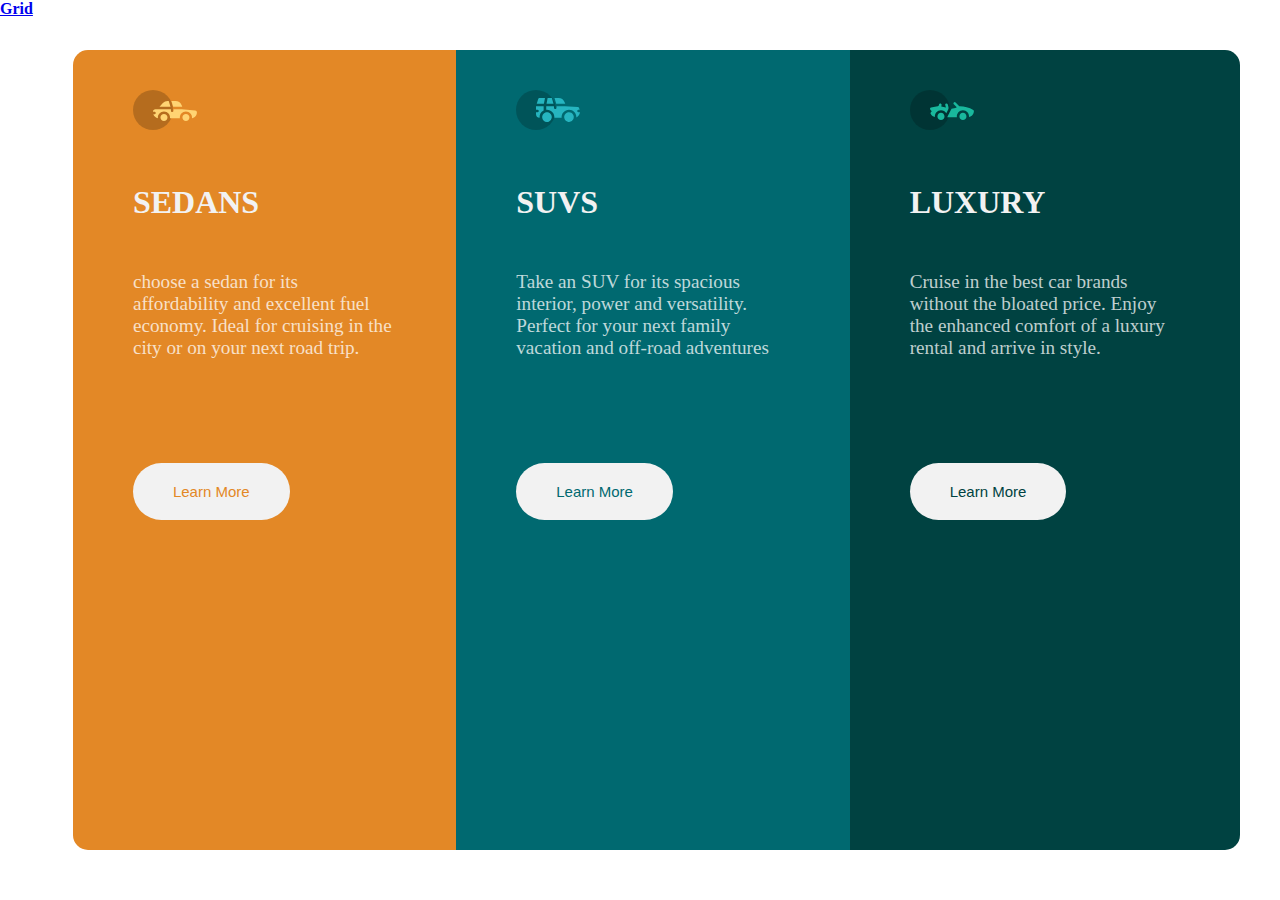
<file: index.html>
<!DOCTYPE html>
<html lang="en">

<head>
    <meta charset="UTF-8">
    <meta http-equiv="X-UA-Compatible" content="IE=edge">
    <meta name="viewport" content="width=device-width, initial-scale=1.0">
    <link rel="shortcut icon" href="./images/favicon-32x32.png" type="image/x-icon">
    <link rel="stylesheet" href="https://fonts.google.com/specimen/Big+Shoulders+Display">
    <link rel="stylesheet" href="https://fonts.google.com/specimen/Lexend+Deca">
    <link rel="stylesheet" href="./css/style.css">
    <title>Flex Box</title>
</head>

<body>
    <a href="./page/grid.html">Grid</a>
    <div class="container-fluid">
        <div class="card first_card">
            <div class="card_img">
                <img src="./images/icon-sedans.svg" alt="">
            </div>
            <div class="card_text">
                <h1>sedans</h1>
                <p>choose a sedan for its affordability and excellent fuel economy. Ideal for cruising in the city or on your next road trip.</p>
            </div>
            <div class="card_btn">
                <button>Learn More</button>
            </div>
        </div>
        <div class="card sec_card">
            <div class="card_img">
                <img src="./images/icon-suvs.svg" alt="">
            </div>
            <div class="card_text">
                <h1>Suvs</h1>
                <p>Take an SUV for its spacious interior, power and versatility. Perfect for your next family vacation and off-road adventures</p>
            </div>
            <div class="card_btn">
                <button class="sec_btn">Learn More</button>
            </div>
        </div>
        <div class="card third_card">
            <div class="card_img">
                <img src="./images/icon-luxury.svg" alt="">
            </div>
            <div class="card_text">
                <h1>Luxury</h1>
                <p>Cruise in the best car brands without the bloated price. Enjoy the enhanced comfort of a luxury rental and arrive in style.</p>
            </div>
            <div class="card_btn">
                <button class="third_btn">Learn More</button>
            </div>
        </div>
    </div>
</body>

</html>
</file>
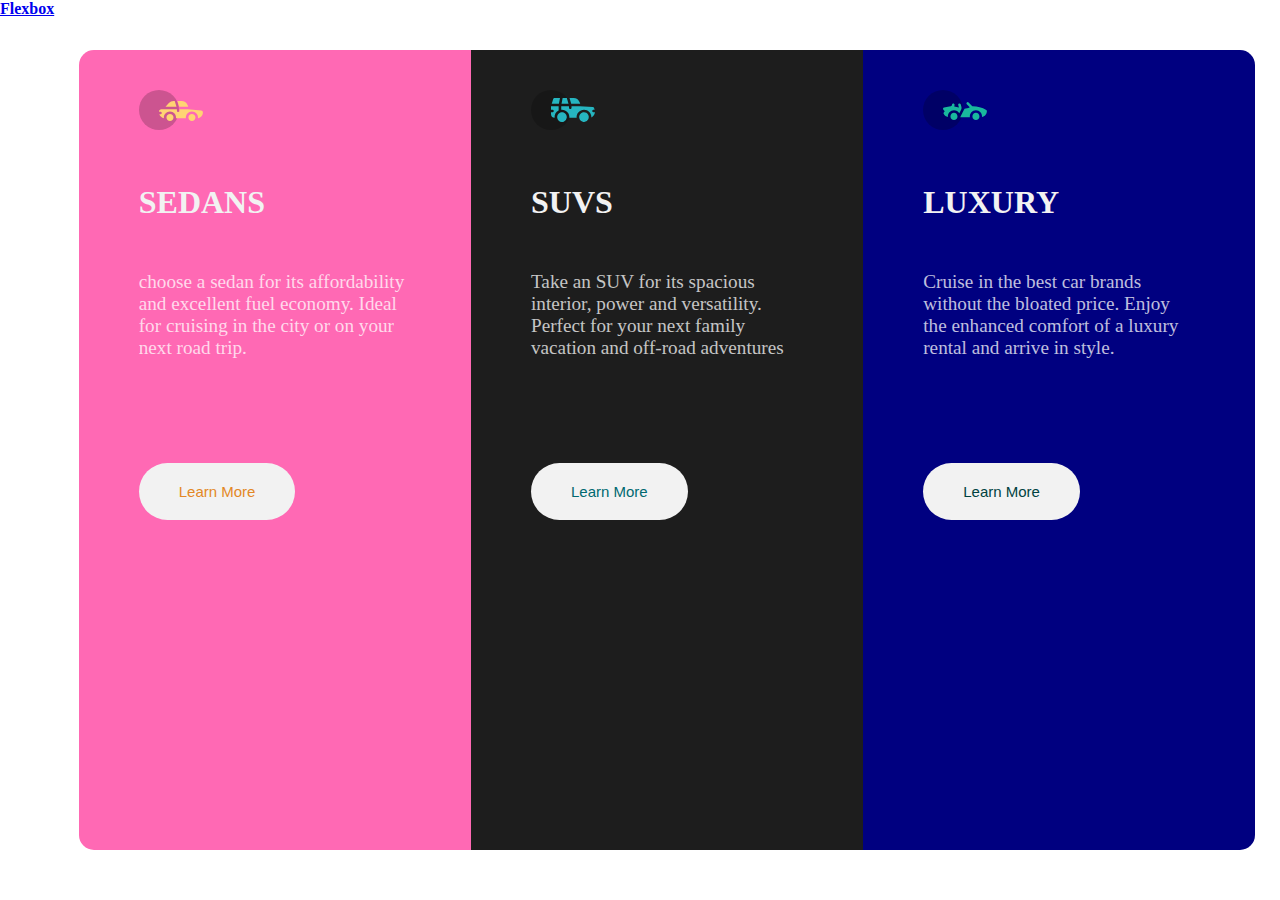
<file: page/grid.html>
<!DOCTYPE html>
<html lang="en">

<head>
    <meta charset="UTF-8">
    <meta http-equiv="X-UA-Compatible" content="IE=edge">
    <meta name="viewport" content="width=device-width, initial-scale=1.0">
    <link rel="shortcut icon" href="./images/favicon-32x32.png" type="image/x-icon">
    <link rel="stylesheet" href="https://fonts.google.com/specimen/Big+Shoulders+Display">
    <link rel="stylesheet" href="https://fonts.google.com/specimen/Lexend+Deca">
    <link rel="stylesheet" href="../css/style.css">
    <title>Grid Layout</title>
</head>

<body>
    <a href="../index.html">Flexbox</a>
    <div class="container">
        <div class="card first_card" style="background-color: hotpink;">
            <div class="card_img">
                <img src="../images/icon-sedans.svg" alt="">
            </div>
            <div class="card_text">
                <h1>sedans</h1>
                <p>choose a sedan for its affordability and excellent fuel economy. Ideal for cruising in the city or on your next road trip.</p>
            </div>
            <div class="card_btn">
                <button>Learn More</button>
            </div>
        </div>
        <div class="card sec_card" style="background-color: rgba(0, 0, 0, 0.886);">
            <div class="card_img">
                <img src="../images/icon-suvs.svg" alt="">
            </div>
            <div class="card_text">
                <h1>Suvs</h1>
                <p>Take an SUV for its spacious interior, power and versatility. Perfect for your next family vacation and off-road adventures</p>
            </div>
            <div class="card_btn">
                <button class="sec_btn">Learn More</button>
            </div>
        </div>
        <div class="card third_card" style="background-color: navy;">
            <div class="card_img">
                <img src="../images/icon-luxury.svg" alt="">
            </div>
            <div class="card_text">
                <h1>Luxury</h1>
                <p>Cruise in the best car brands without the bloated price. Enjoy the enhanced comfort of a luxury rental and arrive in style.</p>
            </div>
            <div class="card_btn">
                <button class="third_btn">Learn More</button>
            </div>
        </div>
    </div>
</body>

</html>
</file>
<file: css/style.css>
* {
    margin: 0;
    padding: 0;
    box-sizing: border-box;
}

body {
    width: 100%;
    height: 100vh;
    display: flex;
    justify-content: center;
    font-family: 'Big Shoulders Display';
    font-weight: 700;
}
 

.container-fluid {
    display: flex;
    padding: 0 40px;
    justify-content: center;
}

.card {
    background-color: hsl(31, 77%, 52%);
    color: hsl(0, 0%, 95%);
    padding: 20px 60px;
    margin: 50px 0;
}

.card_img {
    margin: 20px 0;
}

.card_text h1 {
    text-transform: uppercase;
    font-weight: bold;
    margin: 50px 0;
    font-size: 2rem;
    color: hsl(0, 0%, 95%);
}

.card_text p {
    color: hsla(0, 0%, 100%, 0.75);
    font-family: "Lexend Deca";
    font-weight: 400;
    font-size: 1.2rem;
    margin-bottom: 100px;
}

.card_btn button {
    background-color: hsl(0, 0%, 95%);
    border: none;
    color: hsl(31, 77%, 52%);
    padding: 20px 40px;
    text-align: center;
    text-decoration: none;
    display: inline-block;
    margin: 4px 0;
    cursor: pointer;
    border-radius: 35px;
    font-size: 15px;
    transition: all 0.2s;
}
.card_btn button:hover {
    background-color: transparent;
    color: white;
    border: 2px solid white;
}
.first_card{
    border-top-left-radius: 15px;
    border-bottom-left-radius: 15px;  
}
.sec_card {
    background-color: hsl(184, 100%, 22%);
}
.card_btn .sec_btn {
    color: hsl(184, 100%, 22%);
}
.third_card{
    background-color:  hsl(179, 100%, 13%);
    border-top-right-radius: 15px;
    border-bottom-right-radius: 15px;
}
.card_btn .third_btn{
    color:  hsl(179, 100%, 13%);
}
.container{
    display: grid;
    grid-template-columns: repeat(3, 32%);
    justify-content: center;
}
@media screen and (max-width: 780px){
    .container-fluid{
        flex-direction: column-reverse;
    }
    .card{
        margin: 10px 0;
    }
    .container{
        grid-template-columns: repeat(1, 100%);
        padding: 20px;
    }
    .first_card, .sec_card, .third_card{
        border-radius: 10px;
    }
}
</file>
